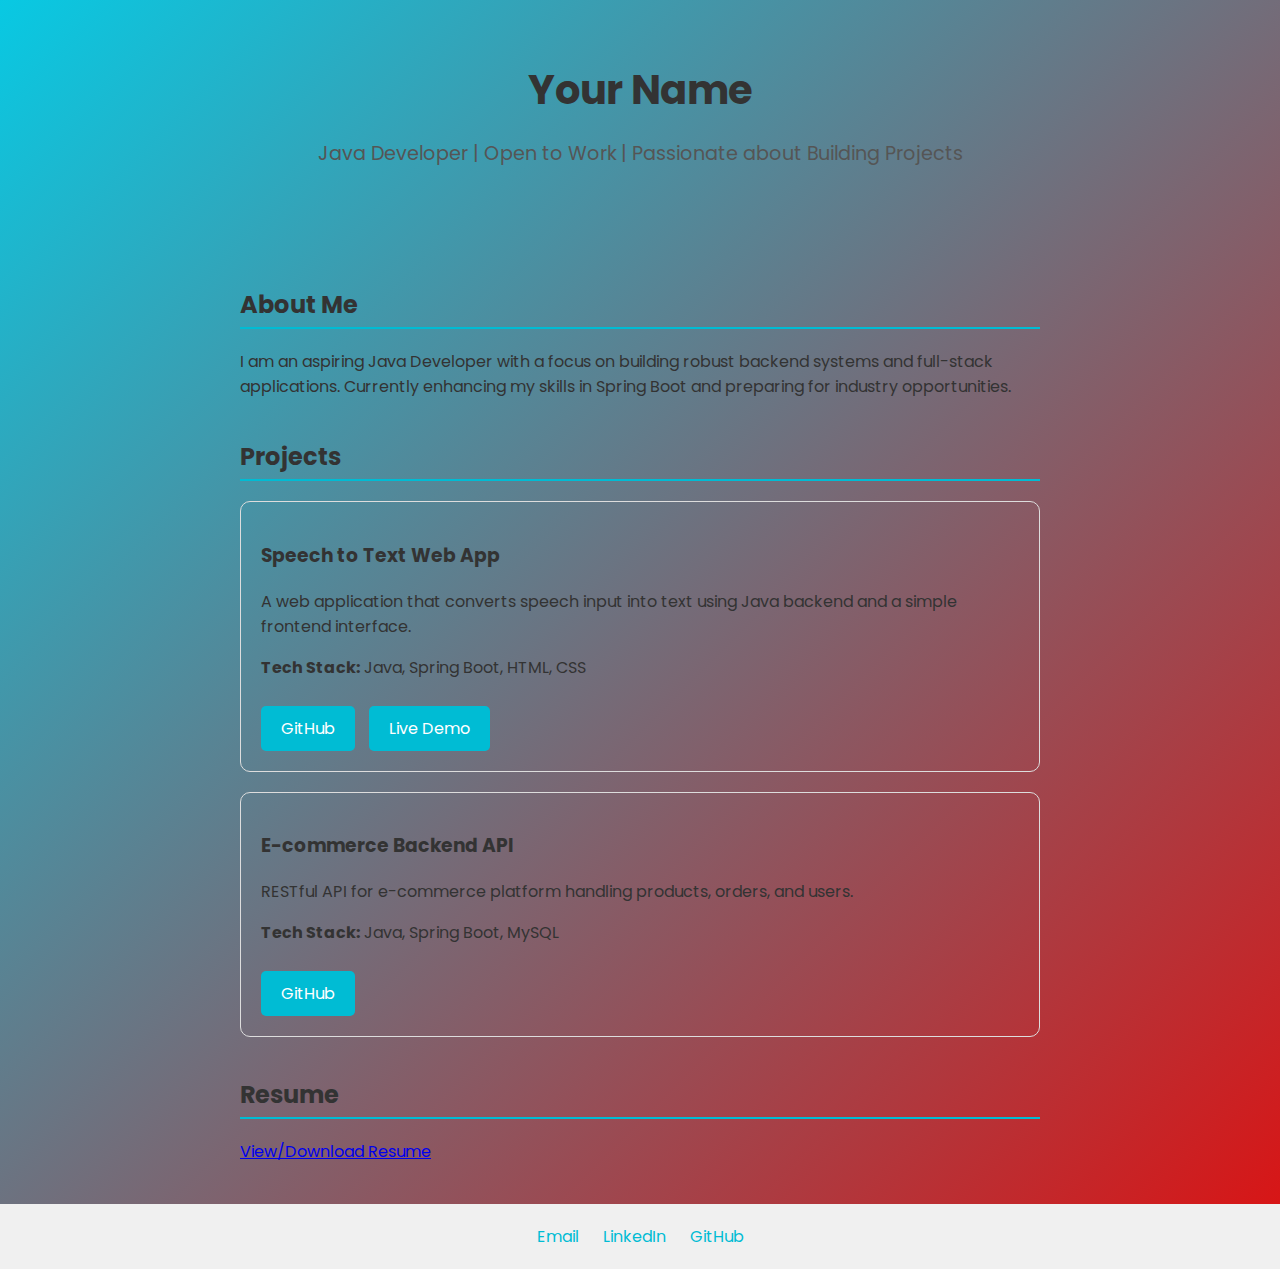
<file: Gpt.html>
<!DOCTYPE html>
<html lang="en">
<head>
  <meta charset="UTF-8" />
  <meta name="viewport" content="width=device-width, initial-scale=1.0" />
  <title>Your Name | Portfolio</title>
  <link href="https://fonts.googleapis.com/css2?family=Poppins:wght@400;600&display=swap" rel="stylesheet">
  <style>
    body {
      margin: 0;
      font-family: 'Poppins', sans-serif;
      background: linear-gradient(135deg, #08c9e3, #dd1111);
      color: #333;
    }
    header {
      text-align: center;
      padding: 60px 20px;
    }
    header h1 {
      margin: 0;
      font-size: 2.5rem;
    }
    header p {
      font-size: 1.2rem;
      color: #555;
    }
    section {
      max-width: 800px;
      margin: 40px auto;
      padding: 0 20px;
    }
    h2 {
      border-bottom: 2px solid #00bcd4;
      padding-bottom: 5px;
    }
    .project {
      border: 1px solid #ddd;
      border-radius: 10px;
      padding: 20px;
      margin-bottom: 20px;
      transition: box-shadow 0.3s;
    }
    .project:hover {
      box-shadow: 0 4px 12px rgba(0, 0, 0, 0.1);
    }
    .buttons a {
      display: inline-block;
      margin: 10px 10px 0 0;
      padding: 10px 20px;
      background-color: #00bcd4;
      color: white;
      text-decoration: none;
      border-radius: 5px;
    }
    footer {
      text-align: center;
      padding: 20px;
      background: #f0f0f0;
    }
    footer a {
      margin: 0 10px;
      color: #00bcd4;
      text-decoration: none;
    }
  </style>
</head>
<body>
  <header>
    <h1>Your Name</h1>
    <p>Java Developer | Open to Work | Passionate about Building Projects</p>
  </header>

  <section>
    <h2>About Me</h2>
    <p>I am an aspiring Java Developer with a focus on building robust backend systems and full-stack applications. Currently enhancing my skills in Spring Boot and preparing for industry opportunities.</p>
  </section>

  <section>
    <h2>Projects</h2>

    <div class="project">
      <h3>Speech to Text Web App</h3>
      <p>A web application that converts speech input into text using Java backend and a simple frontend interface.</p>
      <p><strong>Tech Stack:</strong> Java, Spring Boot, HTML, CSS</p>
      <div class="buttons">
        <a href="https://github.com/yourusername/speech-to-text" target="_blank">GitHub</a>
        <a href="https://yourappdemo.com" target="_blank">Live Demo</a>
      </div>
    </div>

    <div class="project">
      <h3>E-commerce Backend API</h3>
      <p>RESTful API for e-commerce platform handling products, orders, and users.</p>
      <p><strong>Tech Stack:</strong> Java, Spring Boot, MySQL</p>
      <div class="buttons">
        <a href="https://github.com/yourusername/ecommerce-api" target="_blank">GitHub</a>
      </div>
    </div>
  </section>

  <section>
    <h2>Resume</h2>
    <a href="https://drive.google.com/your-resume-link" target="_blank">View/Download Resume</a>
  </section>

  <footer>
    <a href="mailto:your.email@example.com">Email</a>
    <a href="https://linkedin.com/in/yourusername" target="_blank">LinkedIn</a>
    <a href="https://github.com/yourusername" target="_blank">GitHub</a>
  </footer>
</body>
</html>
</file>
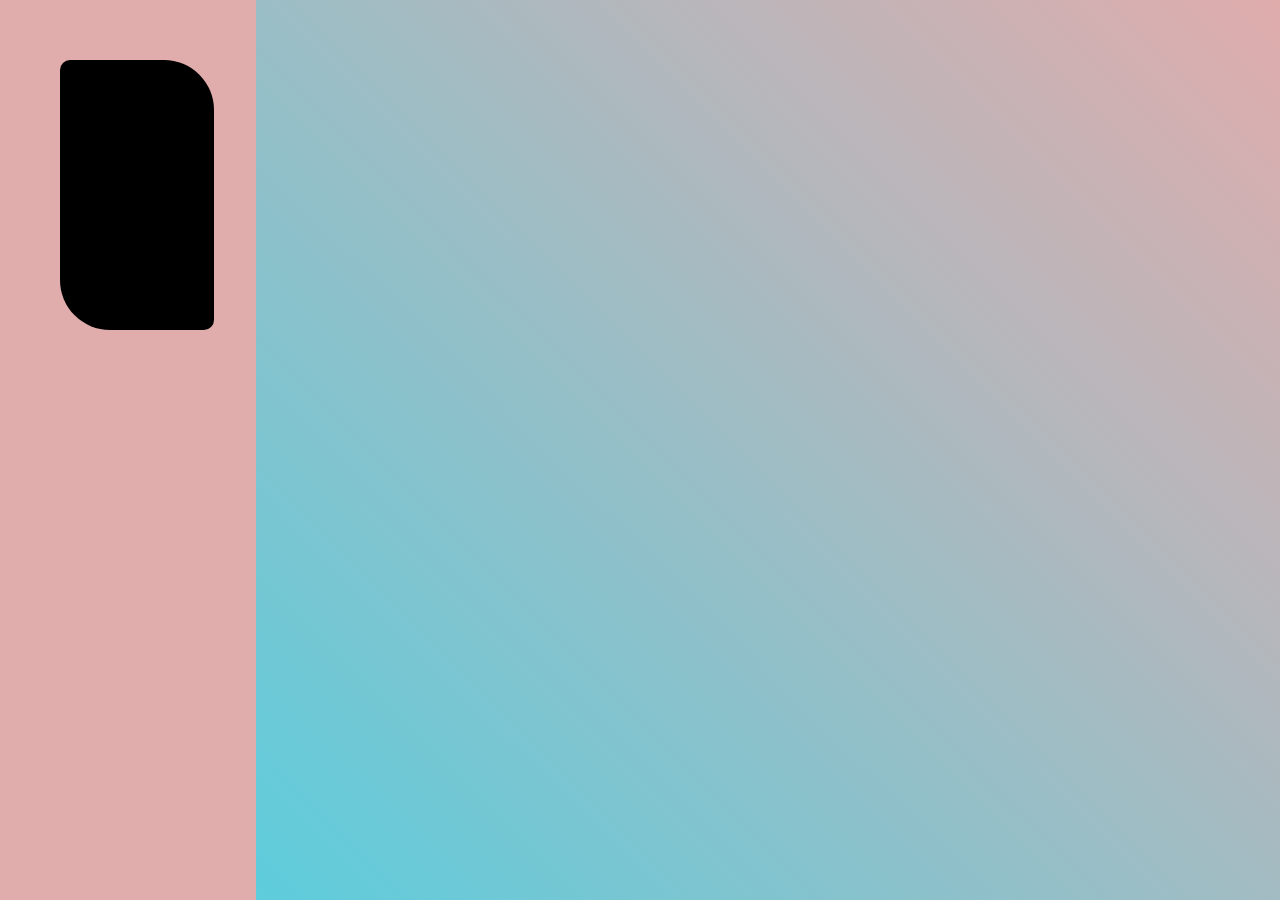
<file: index1.html>
<!DOCTYPE html>
<html lang="en">
<head>
    <meta charset="UTF-8">
    <meta name="viewport" content="width=device-width, initial-scale=1.0">
    <title>portfolio</title>
    <Style>
        body{
            padding:0px;
            margin:0px;
            height:100vh;
            width:100vw;
          background: linear-gradient(45deg, #4cd1e2, #e0acac);
        }
        #sidebar{
            margin:0px;
            padding:0px;
            height:100vh;
            width:20vw;
            background-color: #e0acac;
            position: fixed;
        }
        #photo{
            background-color: black;
            height:30vh;
            width:12vw;
            margin-left:60px;
            margin-top: 60px;
            border-radius: 10px 50px 10px 50px;
          background-image: url(./20240704_131529-1.jpg);
          background-size: 20vw 100vh;
          background-position:right;
          background-repeat: no-repeat;
          background-attachment: fixed;
        }
    </Style>
</head>
<body>
    <div id="sidebar">
        <div id="photo">
        </div>
    </div>
</body>
</html>
</file>
